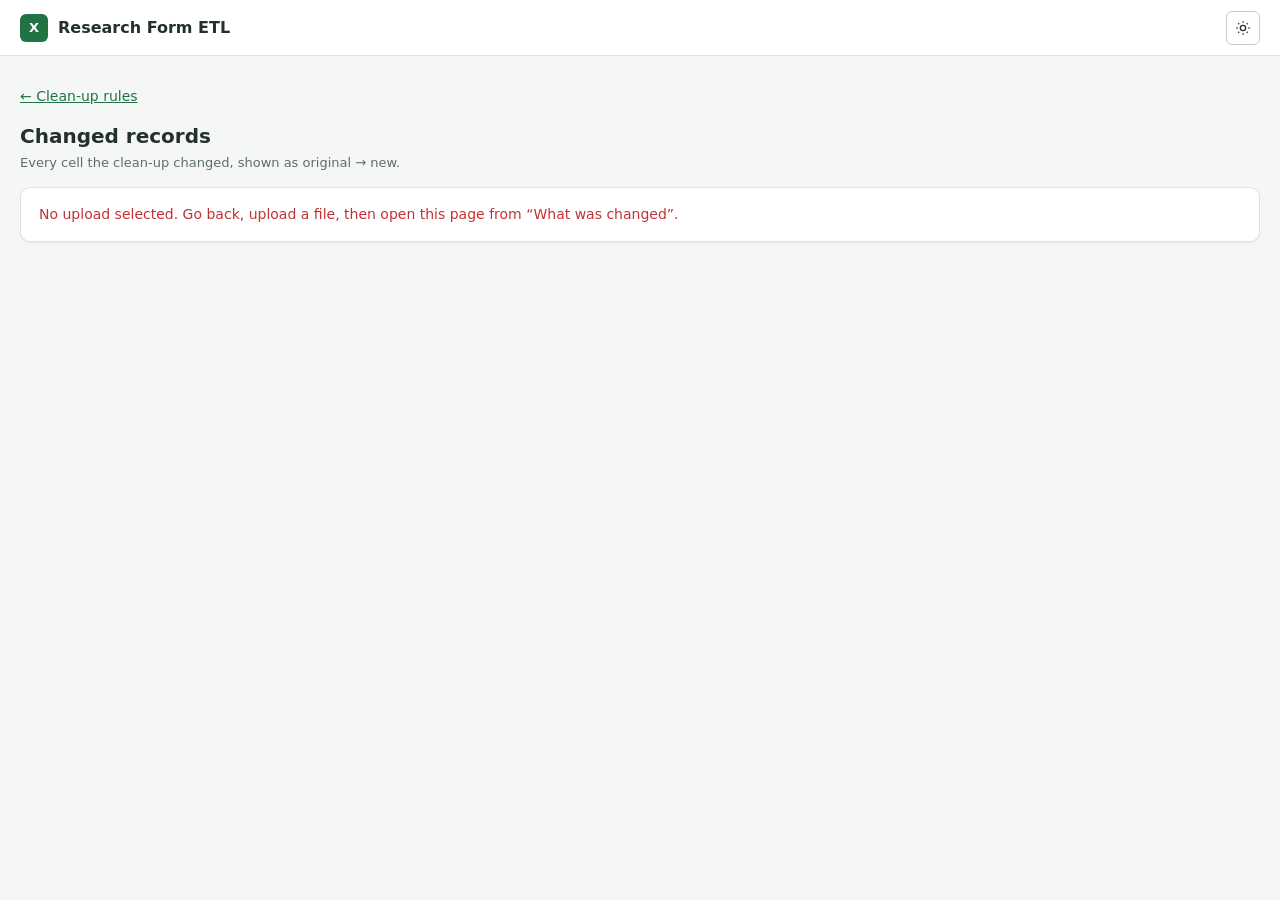
<file: wwwroot/changes.html>
<!doctype html>
<html lang="en" data-theme="light">
<head>
<meta charset="utf-8">
<meta name="viewport" content="width=device-width, initial-scale=1">
<title>Changed records – Research Form ETL</title>
<script>
  (function () { var t = null; try { t = localStorage.getItem("etl-theme"); } catch (e) { }
    if (t !== "light" && t !== "dark") t = window.matchMedia && matchMedia("(prefers-color-scheme: dark)").matches ? "dark" : "light";
    document.documentElement.setAttribute("data-theme", t); })();
</script>
<style>
  :root, [data-theme="light"] { color-scheme:light;
    --color-accent:#217346; --color-accent-hover:#185c38; --color-accent-soft:#e8f3ec; --color-on-accent:#ffffff;
    --color-page:#f4f7f5; --color-surface:#ffffff; --color-surface-muted:#f7f9f8;
    --color-text:#24312a; --color-text-muted:#5f6e65; --color-border:#dce4de; --color-border-strong:#c5d1c8;
    --color-success:#107c41; --color-success-soft:#e7f4eb; --color-warning:#a96808; --color-warning-soft:#fff4df;
    --color-danger:#c43132; --color-danger-soft:#fceaea; --color-grid-line:#e5ebe7; --color-grid-header:#f1f5f2; --color-row-hover:#f3f8f5;
    --shadow-panel:0 1px 2px rgb(20 40 28 / 6%); --focus-ring:0 0 0 3px rgb(33 115 70 / 22%); }
  [data-theme="dark"] { color-scheme:dark;
    --color-accent:#55a875; --color-accent-hover:#70bd8e; --color-accent-soft:#20392b; --color-on-accent:#0f1712;
    --color-page:#151a17; --color-surface:#1d2420; --color-surface-muted:#202822;
    --color-text:#e8eee9; --color-text-muted:#a3b0a7; --color-border:#354239; --color-border-strong:#46564b;
    --color-success:#65c18a; --color-success-soft:#20392b; --color-warning:#e6b65c; --color-warning-soft:#40331d;
    --color-danger:#ef7777; --color-danger-soft:#432526; --color-grid-line:#354239; --color-grid-header:#28332c; --color-row-hover:#26302a;
    --shadow-panel:0 1px 2px rgb(0 0 0 / 22%); --focus-ring:0 0 0 3px rgb(85 168 117 / 28%); }
  * { box-sizing:border-box; }
  body { margin:0; background:var(--color-page); color:var(--color-text);
         font:14px/1.5 Inter,"Segoe UI",system-ui,-apple-system,BlinkMacSystemFont,sans-serif; }
  :focus-visible { outline:none; box-shadow:var(--focus-ring); border-color:var(--color-accent) !important; }
  @media (prefers-reduced-motion: reduce) { * { transition:none !important; } }
  .appbar { height:56px; display:flex; align-items:center; gap:14px; padding:0 20px; background:var(--color-surface); border-bottom:1px solid var(--color-border); }
  .brand { display:flex; align-items:center; gap:10px; font-weight:600; font-size:16px; }
  .logo { width:28px; height:28px; border-radius:6px; background:var(--color-accent); color:var(--color-on-accent); display:grid; place-items:center; font-weight:700; font-size:13px; }
  .spacer { flex:1; }
  .themebtn { width:34px; height:34px; padding:0; display:grid; place-items:center; }
  .themebtn svg { width:16px; height:16px; } .themebtn .moon { display:none; }
  [data-theme="dark"] .themebtn .sun { display:none; } [data-theme="dark"] .themebtn .moon { display:block; }
  main { max-width:1680px; margin:0 auto; padding:16px 20px 64px; }
  h1 { font-size:20px; margin:0 0 2px; }
  .sub { color:var(--color-text-muted); margin:0 0 14px; font-size:13px; }
  a { color:var(--color-accent); }
  .card { background:var(--color-surface); border:1px solid var(--color-border); border-radius:10px; padding:16px 18px; margin-bottom:12px; box-shadow:var(--shadow-panel); }
  .summary { display:flex; flex-wrap:wrap; gap:8px; margin-bottom:12px; }
  .chip { height:30px; border:1px solid var(--color-border-strong); border-radius:999px; padding:0 12px; cursor:pointer; background:var(--color-surface); font:inherit; font-size:13px; color:var(--color-text); }
  .chip:hover { border-color:var(--color-accent); }
  .chip.on { border-color:var(--color-accent); background:var(--color-accent); color:var(--color-on-accent); }
  .chip b { margin-left:6px; }
  .tools { display:flex; flex-wrap:wrap; gap:10px; align-items:center; margin-bottom:12px; }
  input[type=search] { height:36px; padding:0 10px; border:1px solid var(--color-border-strong); border-radius:6px; background:var(--color-surface); color:var(--color-text); font:inherit; min-width:280px; }
  .muted { color:var(--color-text-muted); font-size:13px; }
  .grid { overflow:auto; max-height:70vh; border:1px solid var(--color-border); border-radius:8px; }
  table { width:100%; border-collapse:separate; border-spacing:0; font-size:13px; }
  th, td { text-align:left; padding:7px 10px; border-bottom:1px solid var(--color-grid-line); border-right:1px solid var(--color-grid-line); vertical-align:top; }
  th:last-child, td:last-child { border-right:0; }
  th { font-size:12px; font-weight:600; color:var(--color-text-muted); position:sticky; top:0; z-index:1; background:var(--color-grid-header); border-bottom-color:var(--color-border-strong); }
  tbody tr:hover td { background:var(--color-row-hover); }
  tr.first td { border-top:2px solid var(--color-border-strong); }
  td.val { max-width:420px; overflow-wrap:anywhere; }
  .old { background:var(--color-danger-soft); color:var(--color-danger); text-decoration:line-through; border-radius:4px; padding:1px 6px; }
  .new { background:var(--color-success-soft); color:var(--color-success); border-radius:4px; padding:1px 6px; font-weight:600; }
  .lbl { display:inline-block; font-size:11px; font-weight:600; color:var(--color-warning); background:var(--color-warning-soft); border-radius:4px; padding:0 6px; margin-left:6px; vertical-align:1px; }
  .empty { color:var(--color-text-muted); font-style:italic; }
  .arrow { color:var(--color-text-muted); padding:0 4px; }
  .err { color:var(--color-danger); }
  ul { margin:6px 0 0; padding-left:18px; color:var(--color-text-muted); font-size:13px; }
  .pager { display:flex; gap:8px; align-items:center; justify-content:flex-end; margin-top:12px; }
  button { height:34px; padding:0 14px; border-radius:6px; border:1px solid var(--color-border-strong); background:var(--color-surface); color:var(--color-text); cursor:pointer; font:inherit; }
  button:hover:not(:disabled) { border-color:var(--color-accent); }
  button:disabled { opacity:.5; cursor:not-allowed; }
  .sr-only { position:absolute; width:1px; height:1px; overflow:hidden; clip:rect(0 0 0 0); white-space:nowrap; }
</style>
<script src="auth.js?v=1"></script>
</head>
<body>
<header class="appbar">
  <div class="brand"><span class="logo" aria-hidden="true">X</span><span>Research Form ETL</span></div>
  <div class="spacer"></div>
  <button id="themeBtn" class="themebtn" type="button" aria-label="Switch to dark theme" title="Switch to dark theme">
    <svg class="sun" viewBox="0 0 24 24" fill="none" stroke="currentColor" stroke-width="2" aria-hidden="true"><circle cx="12" cy="12" r="4"/><path d="M12 2v2M12 20v2M4.9 4.9l1.4 1.4M17.7 17.7l1.4 1.4M2 12h2M20 12h2M4.9 19.1l1.4-1.4M17.7 6.3l1.4-1.4"/></svg>
    <svg class="moon" viewBox="0 0 24 24" fill="none" stroke="currentColor" stroke-width="2" aria-hidden="true"><path d="M21 12.8A9 9 0 1 1 11.2 3a7 7 0 0 0 9.8 9.8z"/></svg>
  </button>
</header>
<main>
  <p><a id="cleanupBack" href="cleanup.html">← Clean-up rules</a></p>
  <h1>Changed records</h1>
  <p class="sub" id="sub">Every cell the clean-up changed, shown as original → new.</p>

  <div id="msg" class="card" hidden role="status" aria-live="polite"></div>

  <section class="card" id="notesCard" hidden>
    <strong>What was changed</strong>
    <ul id="notes"></ul>
  </section>

  <section class="card" id="tableCard" hidden>
    <div class="summary" id="rules"></div>
    <div class="tools">
      <input id="q" type="search" aria-label="Search changes" placeholder="Search row, Id, column or value…">
      <span class="muted" id="count"></span>
    </div>
    <div class="grid">
      <table>
        <thead><tr><th scope="col">Excel row</th><th scope="col">Id</th><th scope="col">Rule</th><th scope="col">Field</th><th scope="col">Original value</th><th scope="col"><span class="sr-only">changed to</span></th><th scope="col">New value</th></tr></thead>
        <tbody id="body"></tbody>
      </table>
    </div>
    <div class="pager">
      <button id="prev">Previous</button>
      <span class="muted" id="page"></span>
      <button id="next">Next</button>
    </div>
  </section>
</main>
<script>
  const $ = id => document.getElementById(id);
  const params = new URLSearchParams(location.search);
  const id = params.get("id"), file = params.get("file");
  const PAGE = 200;
  let all = [], rule = null, page = 0;

  function el(tag, cls, text) { const e = document.createElement(tag); if (cls) e.className = cls; if (text != null) e.textContent = text; return e; }
  function val(v, cls) { return v == null || v === "" ? el("span", "empty", "(empty)") : el("span", cls, v); }
  function show(text, isErr) { const m = $("msg"); m.hidden = false; m.textContent = text; m.classList.toggle("err", !!isErr); }

  function filtered() {
    const q = $("q").value.trim().toLowerCase();
    return all.filter(c => (!rule || c.rule === rule) &&
      (!q || [c.rowNumber, c.recordId, c.column, c.original, c.updated, c.rule].some(x => x != null && String(x).toLowerCase().includes(q))));
  }

  function renderRules() {
    const counts = {};
    // count records (rows), not cells, per rule
    const seen = new Set();
    all.forEach(c => { const k = c.rule + "|" + c.rowNumber; if (!seen.has(k)) { seen.add(k); counts[c.rule] = (counts[c.rule] || 0) + 1; } });
    const total = new Set(all.map(c => c.rowNumber)).size;
    const mk = (label, n, r) => {
      const b = el("button", "chip" + (rule === r ? " on" : ""), label);
      b.append(el("b", null, n.toLocaleString()));
      b.onclick = () => { rule = r; page = 0; renderRules(); render(); };
      return b;
    };
    $("rules").replaceChildren(mk("All records", total, null), ...Object.keys(counts).map(r => mk(r, counts[r], r)));
  }

  function render() {
    const list = filtered();
    const pages = Math.max(1, Math.ceil(list.length / PAGE));
    page = Math.min(page, pages - 1);
    const slice = list.slice(page * PAGE, page * PAGE + PAGE);
    const rows = [];
    let prev = null;
    for (const c of slice) {
      const tr = el("tr", c.rowNumber !== prev ? "first" : null);
      const same = c.rowNumber === prev;
      tr.append(el("td", null, same ? "" : c.rowNumber), el("td", null, same ? "" : (c.recordId ?? "–")),
        el("td", "muted", c.rule), el("td", null, c.column));
      const o = el("td", "val"); o.append(val(c.original, "old"));
      const n = el("td", "val"); n.append(val(c.updated, "new"), el("span", "lbl", "Changed"));
      tr.append(o, el("td", "arrow", "→"), n);
      rows.push(tr);
      prev = c.rowNumber;
    }
    if (!rows.length) { const tr = el("tr"); const td = el("td", "empty", "No changes match."); td.colSpan = 7; tr.append(td); rows.push(tr); }
    $("body").replaceChildren(...rows);
    const recs = new Set(list.map(c => c.rowNumber)).size;
    $("count").textContent = `${recs.toLocaleString()} record(s), ${list.length.toLocaleString()} changed cell(s)`;
    $("page").textContent = `Page ${page + 1} of ${pages}`;
    $("prev").disabled = page === 0; $("next").disabled = page >= pages - 1;
  }

  function applyTheme(t) {
    document.documentElement.setAttribute("data-theme", t);
    const next = t === "dark" ? "light" : "dark";
    $("themeBtn").setAttribute("aria-label", `Switch to ${next} theme`); $("themeBtn").title = `Switch to ${next} theme`;
  }
  applyTheme(document.documentElement.getAttribute("data-theme") === "dark" ? "dark" : "light");
  $("themeBtn").onclick = () => {
    const t = document.documentElement.getAttribute("data-theme") === "dark" ? "light" : "dark";
    try { localStorage.setItem("etl-theme", t); } catch { }
    applyTheme(t);
  };

  $("q").oninput = () => { page = 0; render(); };
  $("prev").onclick = () => { page--; render(); scrollTo(0, 0); };
  $("next").onclick = () => { page++; render(); scrollTo(0, 0); };

  (async () => {
    if (file) $("sub").textContent = `Every cell the clean-up changed in “${file}”, shown as original → new.`;
    if (id) $("cleanupBack").href = "cleanup.html" + location.search;
    if (!id) return show("No upload selected. Go back, upload a file, then open this page from “What was changed”.", true);
    try {
      const res = await fetch("/api/changes/" + encodeURIComponent(id));
      const data = await res.json().catch(() => ({}));
      if (!res.ok) return show(data.error || "Could not load the changes.", true);
      if (data.notes?.length) { $("notes").replaceChildren(...data.notes.map(n => el("li", null, n))); $("notesCard").hidden = false; }
      all = (data.changes || []).sort((a, b) => a.rowNumber - b.rowNumber);
      if (!all.length) return show((data.cleanup?.length ? "The applied clean-up rules did not change any value in this file." : "No clean-up rules are applied, so every value is as uploaded. Switch rules on from “Clean-up rules” in the ETL tab.")
        + " Calculated columns (Age, Is Sample Twin, hand ratios) are added to every row and are not listed here.");
      $("tableCard").hidden = false;
      renderRules(); render();
    } catch { show("Could not reach the server.", true); }
  })();
</script>
</body>
</html>
</file>
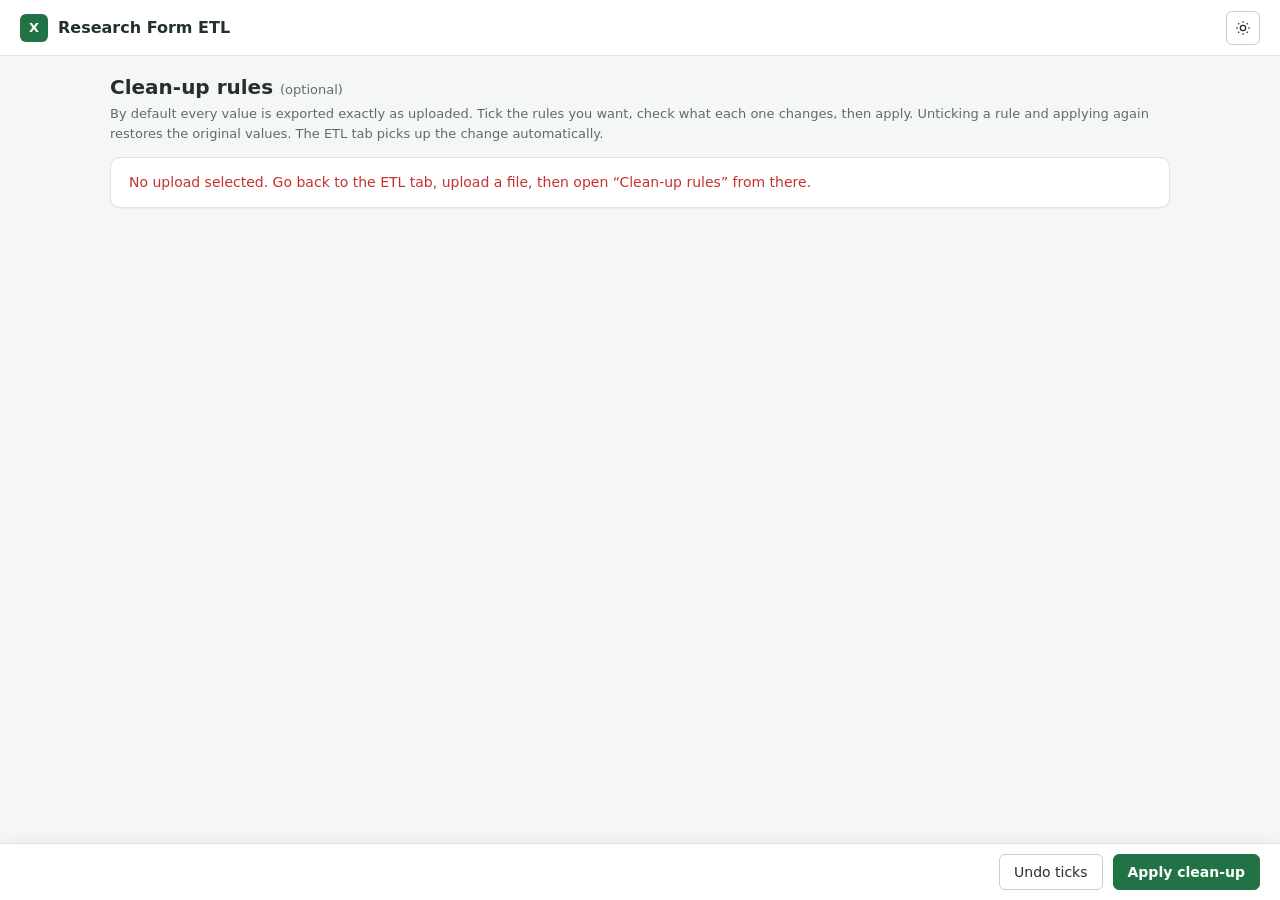
<file: wwwroot/cleanup.html>
<!doctype html>
<html lang="en" data-theme="light">
<head>
<meta charset="utf-8">
<meta name="viewport" content="width=device-width, initial-scale=1">
<title>Clean-up rules – Research Form ETL</title>
<script>
  (function () { var t = null; try { t = localStorage.getItem("etl-theme"); } catch (e) { }
    if (t !== "light" && t !== "dark") t = window.matchMedia && matchMedia("(prefers-color-scheme: dark)").matches ? "dark" : "light";
    document.documentElement.setAttribute("data-theme", t); })();
</script>
<style>
  :root, [data-theme="light"] { color-scheme:light;
    --color-accent:#217346; --color-accent-hover:#185c38; --color-accent-soft:#e8f3ec; --color-on-accent:#ffffff;
    --color-page:#f4f7f5; --color-surface:#ffffff; --color-surface-muted:#f7f9f8;
    --color-text:#24312a; --color-text-muted:#5f6e65; --color-border:#dce4de; --color-border-strong:#c5d1c8;
    --color-success:#107c41; --color-success-soft:#e7f4eb; --color-warning:#a96808; --color-warning-soft:#fff4df;
    --color-danger:#c43132; --color-danger-soft:#fceaea; --color-grid-line:#e5ebe7; --color-grid-header:#f1f5f2; --color-row-hover:#f3f8f5;
    --shadow-panel:0 1px 2px rgb(20 40 28 / 6%); --shadow-float:0 8px 24px rgb(20 40 28 / 14%); --focus-ring:0 0 0 3px rgb(33 115 70 / 22%); }
  [data-theme="dark"] { color-scheme:dark;
    --color-accent:#55a875; --color-accent-hover:#70bd8e; --color-accent-soft:#20392b; --color-on-accent:#0f1712;
    --color-page:#151a17; --color-surface:#1d2420; --color-surface-muted:#202822;
    --color-text:#e8eee9; --color-text-muted:#a3b0a7; --color-border:#354239; --color-border-strong:#46564b;
    --color-success:#65c18a; --color-success-soft:#20392b; --color-warning:#e6b65c; --color-warning-soft:#40331d;
    --color-danger:#ef7777; --color-danger-soft:#432526; --color-grid-line:#354239; --color-grid-header:#28332c; --color-row-hover:#26302a;
    --shadow-panel:0 1px 2px rgb(0 0 0 / 22%); --shadow-float:0 8px 24px rgb(0 0 0 / 40%); --focus-ring:0 0 0 3px rgb(85 168 117 / 28%); }
  * { box-sizing:border-box; }
  body { margin:0; background:var(--color-page); color:var(--color-text);
         font:14px/1.5 Inter,"Segoe UI",system-ui,-apple-system,BlinkMacSystemFont,sans-serif; }
  :focus-visible { outline:none; box-shadow:var(--focus-ring); border-color:var(--color-accent) !important; }
  @media (prefers-reduced-motion: reduce) { * { transition:none !important; } }
  .hidden { display:none !important; }
  .appbar { height:56px; display:flex; align-items:center; gap:14px; padding:0 20px; background:var(--color-surface); border-bottom:1px solid var(--color-border); }
  .brand { display:flex; align-items:center; gap:10px; font-weight:600; font-size:16px; }
  .logo { width:28px; height:28px; border-radius:6px; background:var(--color-accent); color:var(--color-on-accent); display:grid; place-items:center; font-weight:700; font-size:13px; }
  .spacer { flex:1; }
  .themebtn { width:34px; height:34px; padding:0; display:grid; place-items:center; }
  .themebtn svg { width:16px; height:16px; } .themebtn .moon { display:none; }
  [data-theme="dark"] .themebtn .sun { display:none; } [data-theme="dark"] .themebtn .moon { display:block; }
  main { max-width:1100px; margin:0 auto; padding:16px 20px 110px; }
  h1 { font-size:20px; margin:0 0 2px; }
  .sub { color:var(--color-text-muted); margin:0 0 14px; font-size:13px; }
  a { color:var(--color-accent); }
  .card { background:var(--color-surface); border:1px solid var(--color-border); border-radius:10px; padding:14px 18px; margin-bottom:12px; box-shadow:var(--shadow-panel); }
  .msg.err { color:var(--color-danger); }
  .rule { display:grid; grid-template-columns:22px 1fr; gap:4px 12px; align-items:start; }
  .rule input[type=checkbox] { width:18px; height:18px; margin:2px 0 0; accent-color:var(--color-accent); cursor:pointer; }
  .rule label { font-weight:600; font-size:15px; cursor:pointer; }
  .rule .desc { grid-column:2; color:var(--color-text-muted); font-size:13px; margin:0; }
  .rule .impact { grid-column:2; display:flex; flex-wrap:wrap; gap:8px; align-items:center; margin-top:6px; font-size:13px; }
  .tag { font-size:12px; font-weight:600; border-radius:99px; padding:1px 10px; white-space:nowrap; }
  .tag.on { color:var(--color-success); background:var(--color-success-soft); }
  .tag.off { color:var(--color-text-muted); background:var(--color-surface-muted); border:1px solid var(--color-border); }
  .tag.pending { color:var(--color-warning); background:var(--color-warning-soft); }
  details { grid-column:2; margin-top:8px; }
  summary { cursor:pointer; font-size:13px; font-weight:500; }
  .tools { display:flex; gap:10px; align-items:center; flex-wrap:wrap; margin:8px 0; }
  input[type=search] { height:32px; padding:0 10px; border:1px solid var(--color-border-strong); border-radius:6px; background:var(--color-surface); color:var(--color-text); font:inherit; min-width:240px; }
  .muted { color:var(--color-text-muted); font-size:13px; }
  .grid { overflow:auto; max-height:420px; border:1px solid var(--color-border); border-radius:8px; }
  table { width:100%; border-collapse:separate; border-spacing:0; font-size:13px; }
  th, td { text-align:left; padding:6px 10px; border-bottom:1px solid var(--color-grid-line); vertical-align:top; }
  th { font-size:12px; font-weight:600; color:var(--color-text-muted); position:sticky; top:0; background:var(--color-grid-header); border-bottom-color:var(--color-border-strong); }
  tbody tr:hover td { background:var(--color-row-hover); }
  td.num { text-align:right; font-variant-numeric:tabular-nums; }
  td.val { overflow-wrap:anywhere; max-width:380px; }
  .old { background:var(--color-danger-soft); color:var(--color-danger); border-radius:4px; padding:1px 6px; }
  .new { background:var(--color-success-soft); color:var(--color-success); border-radius:4px; padding:1px 6px; font-weight:600; }
  .empty { color:var(--color-text-muted); font-style:italic; }
  .bar { position:fixed; left:0; right:0; bottom:0; display:flex; gap:10px; align-items:center; flex-wrap:wrap; padding:10px 20px;
         background:var(--color-surface); border-top:1px solid var(--color-border); box-shadow:var(--shadow-float); }
  .bar .status { flex:1; min-width:200px; font-size:13px; color:var(--color-text-muted); }
  .bar .status.ok { color:var(--color-success); } .bar .status.err { color:var(--color-danger); }
  button { height:36px; padding:0 14px; border-radius:6px; border:1px solid var(--color-border-strong); background:var(--color-surface); color:var(--color-text); cursor:pointer; font:inherit; white-space:nowrap; }
  button:hover:not(:disabled) { border-color:var(--color-accent); }
  button:disabled { opacity:.5; cursor:not-allowed; }
  button.primary { background:var(--color-accent); border-color:var(--color-accent); color:var(--color-on-accent); font-weight:600; }
  button.primary:hover:not(:disabled) { background:var(--color-accent-hover); }
  @media (max-width:640px) { input[type=search] { min-width:0; width:100%; } }
</style>
<script src="auth.js?v=1"></script>
</head>
<body>
<header class="appbar">
  <div class="brand"><span class="logo" aria-hidden="true">X</span><span>Research Form ETL</span></div>
  <div class="spacer"></div>
  <button id="themeBtn" class="themebtn" type="button" aria-label="Switch to dark theme" title="Switch to dark theme">
    <svg class="sun" viewBox="0 0 24 24" fill="none" stroke="currentColor" stroke-width="2" aria-hidden="true"><circle cx="12" cy="12" r="4"/><path d="M12 2v2M12 20v2M4.9 4.9l1.4 1.4M17.7 17.7l1.4 1.4M2 12h2M20 12h2M4.9 19.1l1.4-1.4M17.7 6.3l1.4-1.4"/></svg>
    <svg class="moon" viewBox="0 0 24 24" fill="none" stroke="currentColor" stroke-width="2" aria-hidden="true"><path d="M21 12.8A9 9 0 1 1 11.2 3a7 7 0 0 0 9.8 9.8z"/></svg>
  </button>
</header>
<main>
  <h1>Clean-up rules <span class="muted" style="font-weight:400">(optional)</span></h1>
  <p class="sub" id="sub">By default every value is exported exactly as uploaded. Tick the rules you want, check what each one changes, then apply.
    Unticking a rule and applying again restores the original values. The ETL tab picks up the change automatically.</p>

  <div id="msg" class="card msg" hidden role="status" aria-live="polite"></div>
  <div id="rules"></div>
</main>

<div class="bar" id="bar" hidden>
  <span id="status" class="status" role="status" aria-live="polite"></span>
  <a id="changesLink" href="#" class="hidden">Every changed record →</a>
  <button id="resetBtn" type="button">Undo ticks</button>
  <button id="applyBtn" class="primary" type="button">Apply clean-up</button>
</div>

<script>
(() => {
  const $ = id => document.getElementById(id);
  const params = new URLSearchParams(location.search);
  const id = params.get("id"), file = params.get("file");
  let rules = [];            // from the server: {key, title, description, applied, changedRows, changedCells, mappings, mappingCount, removedColumns}
  const ticked = new Set();
  let applied = new Set();
  let previewNo = 0;

  const el = (tag, cls, text) => { const e = document.createElement(tag); if (cls) e.className = cls; if (text != null) e.textContent = text; return e; };
  const fmt = n => Number(n).toLocaleString();
  const readJson = async res => { try { return await res.json(); } catch { return {}; } };
  function show(text, isErr) { const m = $("msg"); m.hidden = false; m.textContent = text; m.classList.toggle("err", !!isErr); }
  function setStatus(text, cls) { $("status").textContent = text; $("status").className = "status" + (cls ? " " + cls : ""); }
  const same = (a, b) => a.size === b.size && [...a].every(x => b.has(x));

  async function preview() {
    const mine = ++previewNo;
    const res = await fetch(`/api/cleanup/${encodeURIComponent(id)}/preview`, {
      method: "POST", headers: { "Content-Type": "application/json" }, body: JSON.stringify({ rules: [...ticked] })
    });
    const data = await readJson(res);
    if (!res.ok) throw new Error(data.error || `Could not load the clean-up rules (HTTP ${res.status}).`);
    if (mine !== previewNo) return null;
    return data;
  }

  function mappingTable(rule) {
    const wrap = el("div");
    const tools = el("div", "tools");
    const q = document.createElement("input"); q.type = "search"; q.placeholder = "Search values…"; q.setAttribute("aria-label", "Search changes of " + rule.title);
    const count = el("span", "muted");
    tools.append(q, count);
    const grid = el("div", "grid"), table = el("table"), tbody = el("tbody");
    const head = el("thead"), hr = el("tr");
    ["Field", "Original value", "New value", "Rows"].forEach(t => { const th = el("th", null, t); th.scope = "col"; hr.append(th); });
    head.append(hr); table.append(head, tbody); grid.append(table);
    const val = (v, cls) => v == null || v === "" ? el("span", "empty", "(empty)") : el("span", cls, v);
    const render = () => {
      const s = q.value.trim().toLowerCase();
      const list = rule.mappings.filter(m => !s || [m.column, m.original, m.updated].some(x => x != null && String(x).toLowerCase().includes(s)));
      tbody.replaceChildren(...list.map(m => {
        const tr = el("tr");
        const o = el("td", "val"); o.append(val(m.original, "old"));
        const n = el("td", "val"); n.append(val(m.updated, "new"));
        tr.append(el("td", null, m.column), o, n, el("td", "num", fmt(m.count)));
        return tr;
      }));
      if (!list.length) { const tr = el("tr"); const td = el("td", "empty", "No changes match."); td.colSpan = 4; tr.append(td); tbody.append(tr); }
      count.textContent = `${fmt(list.length)} distinct change(s)` + (rule.mappingCount > rule.mappings.length ? ` (showing the ${fmt(rule.mappings.length)} most common of ${fmt(rule.mappingCount)})` : "");
    };
    q.oninput = render; render();
    wrap.append(tools, grid);
    return wrap;
  }

  function render() {
    const box = $("rules");
    box.replaceChildren(...rules.map(r => {
      const card = el("section", "card"), row = el("div", "rule");
      const cb = document.createElement("input"); cb.type = "checkbox"; cb.id = "r-" + r.key; cb.checked = ticked.has(r.key);
      cb.onchange = () => { cb.checked ? ticked.add(r.key) : ticked.delete(r.key); refresh(); };
      const label = el("label", null, r.title); label.htmlFor = cb.id;
      row.append(cb, label, el("p", "desc", r.description));
      const impact = el("div", "impact");
      const isOn = applied.has(r.key), willBeOn = ticked.has(r.key);
      impact.append(el("span", "tag " + (isOn !== willBeOn ? "pending" : isOn ? "on" : "off"),
        isOn !== willBeOn ? (willBeOn ? "Will be applied" : "Will be removed") : isOn ? "Applied" : "Not applied"));
      if (r.removedColumns) {
        impact.append(el("span", "muted", r.removedColumns.length
          ? `With the ticked rules this removes: ${r.removedColumns.join(", ")}.`
          : "With the ticked rules no 'Other' column ends up empty, so nothing would be removed."));
      } else {
        impact.append(el("span", "muted", r.changedCells
          ? `Changes ${fmt(r.changedCells)} cell(s) in ${fmt(r.changedRows)} row(s).`
          : "Nothing to change in this file."));
      }
      row.append(impact);
      if (r.mappings && r.mappings.length) {
        const d = el("details"); d.append(el("summary", null, "Show what changes, original → new"));
        d.ontoggle = () => { if (d.open && d.children.length === 1) d.append(mappingTable(r)); };
        row.append(d);
      }
      card.append(row);
      return card;
    }));
  }

  let previewTimer = null;
  function refresh() {
    render();
    const dirty = !same(ticked, applied);
    $("applyBtn").disabled = !dirty;
    $("resetBtn").disabled = !dirty;
    if (dirty) setStatus("Not applied yet: press Apply clean-up to use these rules.");
    // the "remove empty columns" rule depends on the ticked rules: refresh its preview
    clearTimeout(previewTimer);
    previewTimer = setTimeout(async () => {
      try { const d = await preview(); if (d) { rules = d.rules; render(); } } catch { }
    }, 200);
  }

  $("resetBtn").onclick = () => { ticked.clear(); applied.forEach(k => ticked.add(k)); refresh(); setStatus(""); };
  $("applyBtn").onclick = async () => {
    $("applyBtn").disabled = true;
    setStatus("Applying…");
    try {
      let res;
      try {
        res = await fetch(`/api/cleanup/${encodeURIComponent(id)}`, {
          method: "POST", headers: { "Content-Type": "application/json" }, body: JSON.stringify({ rules: [...ticked] })
        });
      } catch { throw new Error("Could not reach the server."); }
      const data = await readJson(res);
      if (!res.ok) throw new Error(data.error || `Could not apply the rules (HTTP ${res.status}).`);
      applied = new Set(data.cleanup || []);
      try { const ch = new BroadcastChannel("etl-session"); ch.postMessage({ id, version: data.version }); ch.close(); } catch { }
      $("changesLink").classList.toggle("hidden", !data.changeCount);
      refresh();
      setStatus(applied.size
        ? `Applied ${applied.size} rule(s): ${fmt(data.changeCount)} cell(s) changed. The ETL tab has been updated; you can close this tab.`
        : "All clean-up removed: values are as uploaded. The ETL tab has been updated.", "ok");
    } catch (e) {
      setStatus(e.message, "err");
      $("applyBtn").disabled = false;
    }
  };

  function applyTheme(t) {
    document.documentElement.setAttribute("data-theme", t);
    const next = t === "dark" ? "light" : "dark";
    $("themeBtn").setAttribute("aria-label", `Switch to ${next} theme`); $("themeBtn").title = `Switch to ${next} theme`;
  }
  applyTheme(document.documentElement.getAttribute("data-theme") === "dark" ? "dark" : "light");
  $("themeBtn").onclick = () => {
    const t = document.documentElement.getAttribute("data-theme") === "dark" ? "light" : "dark";
    try { localStorage.setItem("etl-theme", t); } catch { }
    applyTheme(t);
  };

  (async () => {
    if (file) $("sub").prepend(document.createTextNode(`File “${file}”. `));
    if (!id) return show("No upload selected. Go back to the ETL tab, upload a file, then open “Clean-up rules” from there.", true);
    $("changesLink").href = "changes.html?id=" + encodeURIComponent(id) + (file ? "&file=" + encodeURIComponent(file) : "");
    try {
      // the rules already applied come from the first preview (ticked = applied)
      const first = await preview();
      applied = new Set(first.rules.filter(r => r.applied).map(r => r.key));
      applied.forEach(k => ticked.add(k));
      rules = first.rules;
      $("changesLink").classList.toggle("hidden", applied.size === 0);
      $("bar").hidden = false;
      refresh(); setStatus(applied.size ? `${applied.size} rule(s) currently applied.` : "No clean-up applied: values are as uploaded.");
    } catch (e) { show(e.message, true); }
  })();
})();
</script>
</body>
</html>
</file>
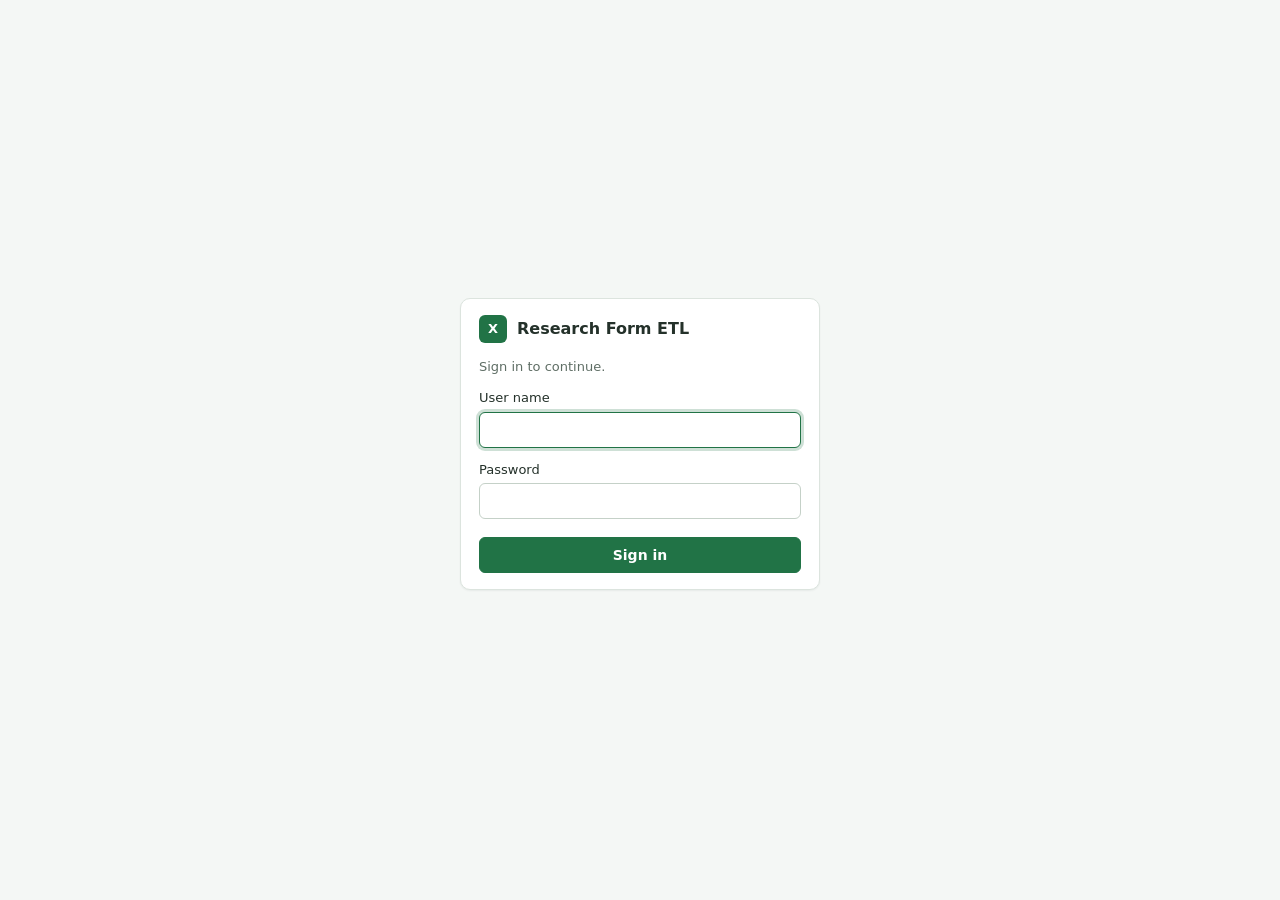
<file: wwwroot/login.html>
<!doctype html>
<html lang="en" data-theme="light">
<head>
<meta charset="utf-8">
<meta name="viewport" content="width=device-width, initial-scale=1">
<title>Sign in · Research Form ETL</title>
<script>
  (function () {
    var t = null;
    try { t = localStorage.getItem("etl-theme"); } catch (e) { }
    if (t !== "light" && t !== "dark") t = window.matchMedia && matchMedia("(prefers-color-scheme: dark)").matches ? "dark" : "light";
    document.documentElement.setAttribute("data-theme", t);
  })();
</script>
<link rel="stylesheet" href="app.css?v=3">
<style>
  .login-wrap { min-height:100vh; display:grid; place-items:center; padding:16px; }
  .login { width:100%; max-width:360px; }
  .login .brand { display:flex; align-items:center; gap:10px; font-weight:600; font-size:16px; margin-bottom:14px; }
  .login label { display:block; font-size:13px; font-weight:500; margin:12px 0 4px; }
  .login input[type=text], .login input[type=password] { width:100%; }
  .login input[type=password] { height:var(--h-ctl); padding:0 10px; border:1px solid var(--color-border-strong); border-radius:6px; background:var(--color-surface); }
  .login button.primary { width:100%; margin-top:18px; }
</style>
</head>
<body>
<div class="login-wrap">
  <form class="card login" method="post" action="/login">
    <div class="brand"><span class="logo" aria-hidden="true">X</span><h1 style="font-size:16px;margin:0">Research Form ETL</h1></div>
    <p class="help" style="margin:0">Sign in to continue.</p>
    <input type="hidden" name="returnUrl" id="returnUrl">
    <label for="username">User name</label>
    <input type="text" id="username" name="username" autocomplete="username" required autofocus>
    <label for="password">Password</label>
    <input type="password" id="password" name="password" autocomplete="current-password" required>
    <div id="err" class="status err" role="alert"></div>
    <button type="submit" class="primary">Sign in</button>
  </form>
</div>
<script>
  var q = new URLSearchParams(location.search);
  document.getElementById("returnUrl").value = q.get("returnUrl") || "/";
  if (q.get("error")) document.getElementById("err").textContent = "Incorrect user name or password.";
  document.querySelector("form").addEventListener("submit", function () { this.querySelector("button").disabled = true; });
</script>
</body>
</html>
</file>
<file: wwwroot/app.css>
/* ================================================================ design tokens */
:root, [data-theme="light"] {
  color-scheme: light;
  --color-accent:#217346; --color-accent-hover:#185c38; --color-accent-soft:#e8f3ec; --color-on-accent:#ffffff;
  --color-page:#f4f7f5; --color-surface:#ffffff; --color-surface-raised:#ffffff; --color-surface-muted:#f7f9f8;
  --color-text:#24312a; --color-text-muted:#5f6e65; --color-border:#dce4de; --color-border-strong:#c5d1c8;
  --color-success:#107c41; --color-success-soft:#e7f4eb; --color-warning:#a96808; --color-warning-soft:#fff4df;
  --color-danger:#c43132; --color-danger-soft:#fceaea; --color-info:#2563a6; --color-info-soft:#eaf2fb;
  --color-grid-line:#e5ebe7; --color-grid-header:#f1f5f2; --color-row-hover:#f3f8f5; --color-row-alt:#fbfcfb;
  --shadow-panel:0 1px 2px rgb(20 40 28 / 6%); --shadow-float:0 8px 24px rgb(20 40 28 / 14%);
  --focus-ring:0 0 0 3px rgb(33 115 70 / 22%);
}
[data-theme="dark"] {
  color-scheme: dark;
  --color-accent:#55a875; --color-accent-hover:#70bd8e; --color-accent-soft:#20392b; --color-on-accent:#0f1712;
  --color-page:#151a17; --color-surface:#1d2420; --color-surface-raised:#242d27; --color-surface-muted:#202822;
  --color-text:#e8eee9; --color-text-muted:#a3b0a7; --color-border:#354239; --color-border-strong:#46564b;
  --color-success:#65c18a; --color-success-soft:#20392b; --color-warning:#e6b65c; --color-warning-soft:#40331d;
  --color-danger:#ef7777; --color-danger-soft:#432526; --color-info:#80b7ed; --color-info-soft:#203448;
  --color-grid-line:#354239; --color-grid-header:#28332c; --color-row-hover:#26302a; --color-row-alt:#1a201c;
  --shadow-panel:0 1px 2px rgb(0 0 0 / 22%); --shadow-float:0 8px 24px rgb(0 0 0 / 40%);
  --focus-ring:0 0 0 3px rgb(85 168 117 / 28%);
}
/* legacy names still used by a few rules */
:root { --bg:var(--color-page); --card:var(--color-surface); --text:var(--color-text); --muted:var(--color-text-muted);
        --line:var(--color-border); --accent:var(--color-accent); --accent-d:var(--color-accent-hover);
        --ok:var(--color-success); --err:var(--color-danger);
        --radius:8px; --h-ctl:36px; --t:150ms; }

/* ================================================================ base */
* { box-sizing:border-box; }
html { scroll-padding-top:var(--sticky-h, 72px); }
body { margin:0; background:var(--color-page); color:var(--color-text);
       font:14px/1.5 Inter,"Segoe UI",system-ui,-apple-system,BlinkMacSystemFont,sans-serif; }
a { color:var(--color-accent); }
a:hover { color:var(--color-accent-hover); }
:focus-visible { outline:none; box-shadow:var(--focus-ring); border-color:var(--color-accent) !important; }
@media (prefers-reduced-motion: reduce) { *, *::before, *::after { transition:none !important; animation:none !important; scroll-behavior:auto !important; } }
.sr-only { position:absolute; width:1px; height:1px; padding:0; margin:-1px; overflow:hidden; clip:rect(0 0 0 0); white-space:nowrap; border:0; }
.hidden { display:none !important; }
.opt { color:var(--color-text-muted); font-weight:400; }
.help { color:var(--color-text-muted); font-size:13px; margin:0 0 12px; }
.row { display:flex; gap:8px; flex-wrap:wrap; align-items:center; }
.count { color:var(--color-text-muted); font-size:13px; margin-left:auto; }
.empty { color:var(--color-text-muted); font-size:13px; margin:0 0 8px; }

/* ================================================================ controls */
input, select, button, textarea { font:inherit; color:var(--color-text); }
input[type=text], input[type=number], input[type=search], select {
  height:var(--h-ctl); padding:0 10px; border:1px solid var(--color-border-strong); border-radius:6px;
  background:var(--color-surface); min-width:0; transition:border-color var(--t); }
input[type=text]:hover, input[type=number]:hover, input[type=search]:hover, select:hover { border-color:var(--color-text-muted); }
select option { background:var(--color-surface); color:var(--color-text); }
input[type=checkbox] { accent-color:var(--color-accent); width:16px; height:16px; margin:0; }
button { height:var(--h-ctl); padding:0 14px; border-radius:6px; border:1px solid var(--color-border-strong);
         background:var(--color-surface); cursor:pointer; white-space:nowrap; transition:background var(--t), border-color var(--t), color var(--t); }
button:hover:not(:disabled) { border-color:var(--color-accent); background:var(--color-surface-muted); }
button.primary { background:var(--color-accent); border-color:var(--color-accent); color:var(--color-on-accent); font-weight:600; }
button.primary:hover:not(:disabled) { background:var(--color-accent-hover); border-color:var(--color-accent-hover); }
button.soft { color:var(--color-accent); border-color:var(--color-accent); background:var(--color-accent-soft); font-weight:600; }
button.danger { color:var(--color-danger); }
button.danger:hover:not(:disabled) { border-color:var(--color-danger); background:var(--color-danger-soft); color:var(--color-danger); }
button.mini { height:28px; padding:0 10px; font-size:12px; }
button.x, button.icon { width:32px; padding:0; display:inline-grid; place-items:center; }
button:disabled { opacity:.5; cursor:not-allowed; }
.ico { width:16px; height:16px; flex:none; vertical-align:-3px; }
button .ico + span, button span + .ico { margin-left:6px; }

.status { margin-top:10px; color:var(--color-text-muted); font-size:13px; }
.status:empty { display:none; }
.status.ok { color:var(--color-success); }
.status.err { color:var(--color-danger); }
.status.ok::before { content:"✓ "; }
.status.err::before { content:"⚠ "; }

/* ================================================================ app shell */
.appbar { height:56px; display:flex; align-items:center; gap:14px; padding:0 20px; background:var(--color-surface);
          border-bottom:1px solid var(--color-border); }
.brand { display:flex; align-items:center; gap:10px; font-weight:600; font-size:16px; white-space:nowrap; }
.logo { width:28px; height:28px; border-radius:6px; background:var(--color-accent); color:var(--color-on-accent);
        display:grid; place-items:center; font-weight:700; font-size:13px; }
.appbar .ctx { display:flex; align-items:center; gap:8px; min-width:0; color:var(--color-text-muted); font-size:13px; }
.appbar .ctx b { color:var(--color-text); font-weight:500; overflow:hidden; text-overflow:ellipsis; white-space:nowrap; max-width:40vw; }
.appbar .spacer { flex:1; }
.pill { display:inline-flex; align-items:center; gap:6px; font-size:12px; font-weight:500; padding:2px 10px; border-radius:99px;
        border:1px solid var(--color-border); color:var(--color-text-muted); background:var(--color-surface-muted); white-space:nowrap; }
.pill::before { content:""; width:7px; height:7px; border-radius:50%; background:currentColor; }
.pill.processing { color:var(--color-info); background:var(--color-info-soft); border-color:transparent; }
.pill.done { color:var(--color-success); background:var(--color-success-soft); border-color:transparent; }
.pill.warn { color:var(--color-warning); background:var(--color-warning-soft); border-color:transparent; }
.pill.failed { color:var(--color-danger); background:var(--color-danger-soft); border-color:transparent; }

main { padding:16px 20px 120px; max-width:1680px; margin:0 auto; }
h1 { font-size:20px; margin:0 0 2px; }
.sub { color:var(--color-text-muted); margin:0 0 14px; font-size:13px; }

.card { background:var(--color-surface); border:1px solid var(--color-border); border-radius:10px; padding:16px 18px; margin-bottom:12px; box-shadow:var(--shadow-panel); }
.card h2 { font-size:15px; font-weight:600; margin:0 0 10px; display:flex; align-items:center; flex-wrap:wrap; gap:4px; }
.step { display:inline-grid; place-items:center; width:22px; height:22px; border-radius:50%; background:var(--color-accent-soft);
        color:var(--color-accent); font-size:12px; font-weight:700; margin-right:6px; }
.badge { font-size:12px; font-weight:500; color:var(--color-accent); background:var(--color-accent-soft); border-radius:99px; padding:1px 10px; margin-left:8px; white-space:nowrap; }
.badge:empty { display:none; }
details { margin-top:10px; color:var(--color-text-muted); font-size:13px; }
details summary { cursor:pointer; color:var(--color-text); font-weight:500; }
details ul { margin:6px 0 0; padding-left:18px; }
main > section { scroll-margin-top:var(--sticky-h, 72px); }

/* ================================================================ left navigation */
.layout { display:grid; grid-template-columns:232px minmax(0,1fr); max-width:1920px; margin:0 auto; }
.layout > main { max-width:none; margin:0; min-width:0; }
.sidenav { position:sticky; top:0; align-self:start; height:100vh; overflow-y:auto; padding:16px 10px 96px 16px;
           border-right:1px solid var(--color-border); background:var(--color-page); }
.navsteps { list-style:none; margin:0; padding:0; counter-reset:st; display:grid; gap:2px; }
.navsteps li { display:flex; align-items:center; gap:10px; padding:8px 10px; border-radius:6px; cursor:pointer;
               color:var(--color-text-muted); font-size:13px; font-weight:500; transition:background var(--t); }
.navsteps li:hover:not(.locked) { background:var(--color-surface); color:var(--color-text); }
.navsteps li::before { counter-increment:st; content:counter(st); flex:none; width:22px; height:22px; border-radius:50%; display:grid; place-items:center;
                       border:1.5px solid var(--color-border-strong); font-weight:600; font-size:12px; background:var(--color-surface); }
.navsteps li.done::before { content:"✓"; border-color:var(--color-success); background:var(--color-success-soft); color:var(--color-success); }
.navsteps li.current { color:var(--color-text); font-weight:600; background:var(--color-surface); box-shadow:inset 3px 0 0 var(--color-accent); }
.navsteps li.current::before { background:var(--color-accent); border-color:var(--color-accent); color:var(--color-on-accent); content:counter(st); }
.navsteps li.locked { opacity:.45; cursor:not-allowed; }
.navsub { display:grid; gap:1px; margin:2px 0 0 21px; padding-left:12px; border-left:1px solid var(--color-border); }
.navsub button { height:32px; border:0; background:none; display:flex; align-items:center; justify-content:flex-start; gap:8px;
                 padding:0 10px; font-size:13px; color:var(--color-text-muted); text-align:left; width:100%; }
.navsub button:hover:not(:disabled) { background:var(--color-surface); color:var(--color-text); border-color:transparent; }
.navsub button[aria-expanded="true"], .navsub button.active { background:var(--color-accent-soft); color:var(--color-accent); font-weight:600; box-shadow:inset 3px 0 0 var(--color-accent); }
.navsub .ni { width:16px; text-align:center; flex:none; }
.navtoggle, .navbackdrop { display:none; }
.topbar { position:sticky; top:0; z-index:20; background:var(--color-page); margin:0 0 12px; padding:8px 0;
          border-bottom:1px solid var(--color-border); }
.topbar:has(.summary.hidden) { display:none; }

/* narrow screens: the navigation becomes a drawer opened from the menu button */
@media (max-width:900px) {
  .layout { grid-template-columns:minmax(0,1fr); }
  .navtoggle { display:grid; place-items:center; width:36px; height:36px; padding:0; font-size:18px; flex:none; }
  .sidenav { position:fixed; left:0; top:0; bottom:0; height:auto; align-self:stretch; width:min(280px, 85vw); z-index:50; background:var(--color-surface);
             box-shadow:var(--shadow-float); transform:translateX(-100%); transition:transform var(--t); visibility:hidden; }
  .sidenav.open { transform:none; visibility:visible; }
  .navbackdrop:not([hidden]) { display:block; position:fixed; inset:0; z-index:45; background:rgb(0 0 0 / 50%); }
}

/* workbook summary strip */
/* one compact line that stays pinned under the step bar; scrolls sideways inside itself on narrow screens */
.summary { display:flex; flex-wrap:nowrap; gap:0; border:1px solid var(--color-border); border-radius:8px; background:var(--color-surface);
           margin:0; overflow-x:auto; scrollbar-width:thin; font-size:12px; }
.summary > div { padding:4px 12px; border-right:1px solid var(--color-border); min-width:0; flex:none; }
.summary > div:last-child { border-right:0; }
.summary dt { color:var(--color-text-muted); font-size:11px; text-transform:uppercase; letter-spacing:.04em; line-height:1.3; }
.summary dd { margin:0; font-weight:600; overflow:hidden; text-overflow:ellipsis; white-space:nowrap; max-width:240px; }
.summary dl { margin:0; }

/* ================================================================ upload */
.dropzone { position:relative; border:2px dashed var(--color-border-strong); border-radius:10px; background:var(--color-surface-muted);
            padding:24px; display:flex; align-items:center; gap:20px; flex-wrap:wrap; transition:border-color var(--t), background var(--t); }
.dropzone:focus-within { border-color:var(--color-accent); }
.dropping .dropzone, .dropzone.dropping { border-color:var(--color-accent); background:var(--color-accent-soft); }
.dz-icon { width:44px; height:44px; border-radius:10px; background:var(--color-accent-soft); color:var(--color-accent); display:grid; place-items:center; flex:none; }
.dz-icon svg { width:24px; height:24px; }
.dz-text { flex:1; min-width:220px; }
.dz-text b { display:block; font-size:15px; }
.dz-text span { color:var(--color-text-muted); font-size:13px; }
.filebtn { display:inline-flex; align-items:center; height:var(--h-ctl); padding:0 14px; border-radius:6px; border:1px solid var(--color-border-strong);
           background:var(--color-surface); cursor:pointer; font-weight:500; white-space:nowrap; }
.filebtn:hover { border-color:var(--color-accent); }
#file:focus-visible + .filebtn { box-shadow:var(--focus-ring); border-color:var(--color-accent); }
.fileinfo { font-size:13px; margin-top:10px; color:var(--color-text); }
.fileinfo:empty { display:none; }
.fileinfo::before { content:"📄 "; }

/* ================================================================ sheet tabs (Excel-like) */
.tabs { display:flex; gap:2px; overflow-x:auto; overflow-y:hidden;border-bottom:1px solid var(--color-border); margin-top:4px; scrollbar-width:thin; }
.tab { height:34px; border:1px solid transparent; border-bottom:0; border-radius:6px 6px 0 0; padding:0 14px; margin-bottom:-1px; color:var(--color-text-muted); background:transparent; flex:none; }
.tab:hover:not(:disabled) { border-color:var(--color-border); color:var(--color-text); background:var(--color-surface-muted); }
.tab.active { background:var(--color-surface); border-color:var(--color-border); border-bottom:1px solid var(--color-surface); color:var(--color-accent);
              font-weight:600; box-shadow:inset 0 -2px 0 var(--color-accent); }
.tab.add { color:var(--color-accent); }
.tab-actions { margin-top:10px; }
.sheetbar { display:flex; align-items:stretch; gap:2px; overflow-x:auto; border:1px solid var(--color-border); border-top:0;
            background:var(--color-grid-header); border-radius:0 0 8px 8px; padding:0 6px; scrollbar-width:thin; }
.sheetbar:empty { display:none; }
.sheetbar .tab { border-radius:0 0 6px 6px; margin:0 0 4px; height:30px; border:1px solid transparent; border-top:0; font-size:13px; }
.sheetbar .tab.active { background:var(--color-surface); border-color:var(--color-border); box-shadow:inset 0 -2px 0 var(--color-accent); }
.setupbar { padding:10px 12px; border:1px solid var(--color-border); border-radius:8px; background:var(--color-surface-muted); margin-bottom:12px; }
.setupbar label { display:inline-flex; align-items:center; gap:6px; color:var(--color-text-muted); font-size:13px; }

/* ================================================================ filter builder */
.frow { display:grid; grid-template-columns:minmax(160px,1.4fr) 200px minmax(160px,1.2fr) 32px; gap:8px; align-items:center; margin-bottom:2px; }
.fhint { grid-column:1 / -1; color:var(--color-text-muted); font-size:12px; margin:0 0 8px 2px; }
.fhead { display:grid; grid-template-columns:minmax(160px,1.4fr) 200px minmax(160px,1.2fr) 32px; gap:8px; font-size:11px; color:var(--color-text-muted);
         text-transform:uppercase; letter-spacing:.04em; margin:0 0 4px 2px; }
.gbox { border:1px solid var(--color-border); border-left:3px solid var(--color-accent); border-radius:8px; padding:10px 12px; background:var(--color-surface-muted); }
.gbox .gbox { margin:8px 0 8px 12px; border-left-color:var(--color-info); background:var(--color-surface); }
.ghead { display:flex; gap:8px; align-items:center; flex-wrap:wrap; margin-bottom:8px; }
.gconn { display:flex; align-items:center; justify-content:center; gap:8px; margin:8px 0; }
.gempty { color:var(--color-text-muted); font-size:12px; margin:0 0 6px 2px; }
.joiner { display:inline-block; font-size:11px; font-weight:700; letter-spacing:.06em; color:var(--color-accent); background:var(--color-accent-soft);
          border-radius:4px; padding:1px 8px; margin:4px 0 8px 2px; }
.fsum { margin-top:10px; font-size:13px; color:var(--color-text-muted); background:var(--color-surface-muted); border:1px solid var(--color-border);
        border-radius:6px; padding:6px 10px; overflow-wrap:anywhere; }
.fsum:empty { display:none; }
.fsum b { color:var(--color-text); font-weight:600; }
.tgl { display:flex; align-items:center; gap:6px; cursor:pointer; color:var(--color-text-muted); font-size:13px; }
.saved { display:flex; gap:10px; align-items:center; padding:8px 0; border-bottom:1px solid var(--color-border); }
.saved:last-child { border-bottom:0; }
.saved .meta { flex:1; min-width:0; overflow-wrap:anywhere; color:var(--color-text); }
.saved .meta small { display:block; color:var(--color-text-muted); }
#savedList { max-height:240px; overflow:auto; margin-top:6px; }
.msel { position:relative; min-width:0; }
.msel-btn { width:100%; text-align:left; overflow:hidden; text-overflow:ellipsis; white-space:nowrap; font-weight:400; }
.msel-panel { position:absolute; z-index:20; top:calc(100% + 4px); left:0; width:max(100%, 280px); max-width:calc(100vw - 32px);
              background:var(--color-surface-raised); border:1px solid var(--color-border-strong); border-radius:8px;
              box-shadow:0 8px 24px rgba(0,0,0,.18); padding:8px; }
.msel-tools { display:flex; gap:6px; align-items:center; margin-bottom:6px; }
.msel-tools input { flex:1; min-width:0; }
.msel-list { max-height:240px; overflow:auto; }
.msel-item { display:flex; align-items:center; gap:8px; padding:4px 6px; border-radius:4px; cursor:pointer; color:var(--color-text); font-size:13px; }
.msel-item:hover { background:var(--color-row-hover); }
.msel-item span { flex:1; min-width:0; overflow-wrap:anywhere; }
.msel-item small { color:var(--color-text-muted); }
@media (max-width:720px) { .frow { grid-template-columns:1fr 1fr; } .fhead { display:none; } }

/* ================================================================ column manager */
#search { flex:1; min-width:200px; }
#cols { margin-top:12px; max-height:440px; overflow:auto; border:1px solid var(--color-border); border-radius:8px; }
.cgroup + .cgroup { border-top:1px solid var(--color-border); }
.chead { position:sticky; top:0; z-index:2; display:flex; gap:8px; align-items:center; padding:6px 12px; background:var(--color-grid-header); border-bottom:1px solid var(--color-border); }
.chead b { font-size:13px; }
.chead .opt { font-size:12px; margin-right:auto; }
.colhead, .col { display:grid; grid-template-columns:28px minmax(160px,1fr) minmax(160px,1fr) 90px; gap:10px; align-items:center; padding:0 12px; }
.colhead { height:30px; font-size:11px; text-transform:uppercase; letter-spacing:.04em; color:var(--color-text-muted); border-bottom:1px solid var(--color-grid-line); background:var(--color-surface-muted); }
.col { min-height:36px; border-bottom:1px solid var(--color-grid-line); cursor:pointer; }
.col:last-child { border-bottom:0; }
.col:hover { background:var(--color-row-hover); }
.col.target { background:var(--color-accent-soft); box-shadow:inset 3px 0 0 var(--color-accent); }
.col span.src { overflow-wrap:anywhere; }
.col.off span.src { color:var(--color-text-muted); }
.col.off .ctype::after { content:" · excluded"; }
.col .rn { width:100%; height:30px; }
.col .outname { color:var(--color-text-muted); font-size:13px; overflow:hidden; text-overflow:ellipsis; white-space:nowrap; }
.ctype { font-size:12px; color:var(--color-text-muted); white-space:nowrap; }
.tag { font-size:11px; font-style:normal; color:var(--color-accent); background:var(--color-accent-soft); border-radius:99px; padding:0 8px; margin-left:6px; }
@media (max-width:720px) { .colhead, .col { grid-template-columns:28px 1fr; } .colhead span:nth-child(n+3), .col .ctype { display:none; } .col .rn, .col .outname { grid-column:2; } }

.subsec { border-top:1px solid var(--color-border); margin-top:16px; padding-top:12px; }
.subsec h3 { margin:0 0 4px; font-size:14px; font-weight:600; }
.olist { list-style:none; margin:8px 0 0; padding:0; max-height:320px; overflow:auto; border:1px solid var(--color-border); border-radius:8px; counter-reset:oc; }
.olist li { display:flex; align-items:center; gap:8px; min-height:36px; padding:2px 10px; border-bottom:1px solid var(--color-grid-line); background:var(--color-surface); cursor:grab; font-size:13px; }
.olist li:last-child { border-bottom:0; }
.olist li::before { counter-increment:oc; content:counter(oc); width:22px; color:var(--color-text-muted); font-size:12px; text-align:right; }
.olist li .nm { margin-right:auto; overflow:hidden; text-overflow:ellipsis; white-space:nowrap; }
.olist li .grip { color:var(--color-text-muted); }
.olist li.dragging { opacity:.4; }
.olist li.over-top { box-shadow:inset 0 2px 0 var(--color-accent); }
.olist li.over-bottom { box-shadow:inset 0 -2px 0 var(--color-accent); }
.olist li.empty { cursor:default; }
.srow { display:flex; gap:8px; align-items:center; margin-bottom:6px; flex-wrap:wrap; }
.srow .lbl { width:60px; font-size:12px; color:var(--color-text-muted); }
.srow select:first-of-type { min-width:220px; }

/* ================================================================ spreadsheet preview */
#previewCard { padding-bottom:12px; }
.pvtool { display:flex; align-items:center; gap:10px; flex-wrap:wrap; margin-bottom:8px; }
.pvtool .status { margin:0; flex:1; }
.pvwrap { overflow:auto; max-height:min(60vh,560px); border:1px solid var(--color-border); border-radius:8px 8px 0 0; background:var(--color-surface); }
.pvwrap:empty { display:none; }
.pvwrap:empty + .sheetbar { border-top:1px solid var(--color-border); border-radius:8px; }
table.pv { border-collapse:separate; border-spacing:0; font-size:13px; width:max-content; min-width:100%; font-variant-numeric:tabular-nums; }
table.pv th, table.pv td { height:34px; padding:0 10px; border-right:1px solid var(--color-grid-line); border-bottom:1px solid var(--color-grid-line);
                           text-align:left; white-space:nowrap; max-width:280px; overflow:hidden; text-overflow:ellipsis; }
table.pv th { position:sticky; top:0; z-index:1; background:var(--color-grid-header); font-weight:600; border-bottom-color:var(--color-border-strong); }
table.pv th .srt { color:var(--color-accent); margin-left:6px; font-size:11px; }
table.pv th small { display:block; font-weight:400; color:var(--color-text-muted); font-size:11px; line-height:1.1; margin-top:-2px; }
table.pv th.rn, table.pv td.rn { position:sticky; left:0; width:48px; min-width:48px; text-align:center; color:var(--color-text-muted);
                                 background:var(--color-grid-header); font-weight:500; font-size:12px; border-right-color:var(--color-border-strong); }
table.pv th.rn { z-index:2; }
table.pv td.num { text-align:right; }
table.pv tbody tr:nth-child(even) td:not(.rn) { background:var(--color-row-alt); }
table.pv tbody tr:hover td:not(.rn) { background:var(--color-row-hover); }
table.pv tr:last-child td { border-bottom:0; }
.pvempty { border:1px dashed var(--color-border-strong); border-radius:8px; padding:28px; text-align:center; color:var(--color-text-muted); }

/* Shared Preview workspace */
#savedBox { border:1px solid var(--color-border); border-radius:6px; background:var(--color-surface-muted); }
#savedToggle { display:flex; align-items:center; gap:8px; width:100%; height:auto; min-height:36px; padding:8px 12px; text-align:left; border:0; background:transparent; }
#savedToggle .chevron { margin-left:auto; transition:transform var(--t); }
#savedToggle[aria-expanded="true"] .chevron { transform:rotate(90deg); }
#savedContent { padding:0 12px 10px; }
#savedSearch { max-width:100%; }
.pvsummary { display:flex; gap:8px; align-items:center; flex-wrap:wrap; margin-bottom:8px; }
#pvFilterSummary { flex:1; min-width:120px; overflow:hidden; white-space:nowrap; text-overflow:ellipsis; color:var(--color-text); font-weight:500; }
.pvsummary { background:var(--color-accent-soft); border-radius:8px; padding:6px 6px 6px 12px; font-size:13px; }
.pvsummary .fl { color:var(--color-text-muted); }
#pvCounts { display:flex; flex-wrap:wrap; gap:8px 18px; font-variant-numeric:tabular-nums; margin-bottom:8px; }
table.pv th .header-sort { border:0; background:transparent; padding:0; height:28px; font-weight:600; max-width:220px; overflow:hidden; text-overflow:ellipsis; }
table.pv th .header-rename { margin-left:6px; width:24px; height:24px; padding:0; }
@media (max-width:640px) { .appbar { height:auto; min-height:56px; flex-wrap:wrap; padding-block:8px; } .brand { white-space:normal; } .srow select:first-of-type { min-width:0; max-width:100%; } .frow { grid-template-columns:minmax(0,1fr); } .frow > * { max-width:100%; } .fhint { grid-column:1; } }

/* ================================================================ sticky export bar */
.dl { position:fixed; left:0; right:0; bottom:0; z-index:30; display:flex; align-items:center; gap:10px; flex-wrap:wrap;
      padding:10px 20px; background:var(--color-surface); border-top:1px solid var(--color-border); box-shadow:var(--shadow-float); }
.dl .grow { flex:1; min-width:0; }
.dl .status { margin:0; flex:1; min-width:180px; }
#downloadBtn { height:38px; padding:0 18px; }
@media (max-width:640px) { .dl #fileName { width:100% !important; flex:1; } }

.themebtn { width:34px; height:34px; padding:0; display:grid; place-items:center; }
.themebtn .moon { display:none; } [data-theme="dark"] .themebtn .sun { display:none; } [data-theme="dark"] .themebtn .moon { display:block; }

/* ================================================================ friendlier UI: pop-ups, toolbar, tips, toasts */
@keyframes flash { 0% { box-shadow:0 0 0 6px var(--color-accent-soft), var(--focus-ring); } 100% { box-shadow:var(--focus-ring); } }
.card.flash { animation:flash 900ms ease-out; border-color:var(--color-accent); }
.helpbtn { height:34px; font-weight:600; }
.helpbtn span { display:inline-grid; place-items:center; width:18px; height:18px; border-radius:50%; background:var(--color-accent); color:var(--color-on-accent); font-size:11px; margin-right:4px; }
.navhelp { margin-top:14px; width:100%; height:34px; border:1px dashed var(--color-border-strong); background:none; display:flex; align-items:center; gap:8px;
           justify-content:flex-start; font-size:13px; color:var(--color-text-muted); }
.navhelp .ni { width:16px; text-align:center; }
b.inl { font-weight:600; display:inline !important; font-size:inherit !important; }

/* upload: the big drop zone becomes a one-line "loaded" summary once a file is read */
.primarylike { background:var(--color-accent); border-color:var(--color-accent); color:var(--color-on-accent); font-weight:600; }
.primarylike:hover { background:var(--color-accent-hover); }
.loaded { display:flex; align-items:center; gap:14px; flex-wrap:wrap; padding:12px 14px; border:1px solid var(--color-success); border-radius:10px; background:var(--color-success-soft); }
.loaded .dz-icon { width:36px; height:36px; background:var(--color-success); color:var(--color-on-accent); border-radius:50%; }
.loaded .dz-icon svg { width:20px; height:20px; }
.loaded .dz-text b { font-size:14px; overflow-wrap:anywhere; }
#uploadCard.isloaded .dropzone { display:none; }
#uploadCard.isloaded .loaded { display:flex !important; }
#uploadCard.isloaded.dropping .dropzone { display:flex; }
#uploadCard.isloaded.dropping .loaded { display:none !important; }

/* toolbar above the preview: one big labelled button per kind of change, saying what is currently set */
.actions { display:grid; grid-template-columns:repeat(auto-fit, minmax(170px, 1fr)); gap:8px; margin:4px 0 12px; }
.act { height:auto; min-height:58px; padding:8px 12px; display:flex; align-items:center; gap:10px; text-align:left; white-space:normal;
       border-radius:10px; background:var(--color-surface-muted); }
.act .ai { flex:none; width:34px; height:34px; border-radius:8px; display:grid; place-items:center; font-size:17px;
           background:var(--color-surface); border:1px solid var(--color-border); color:var(--color-accent); }
.act .at { display:flex; flex-direction:column; min-width:0; line-height:1.3; }
.act .at b { font-size:14px; font-weight:600; }
.act .at small { color:var(--color-text-muted); font-size:12px; overflow:hidden; text-overflow:ellipsis; white-space:nowrap; }
.act:hover:not(:disabled) { background:var(--color-accent-soft); }
.act.on { border-color:var(--color-accent); }
.act.on .ai { background:var(--color-accent); color:var(--color-on-accent); border-color:var(--color-accent); }
.act.on .at small { color:var(--color-accent); font-weight:500; }

/* settings pop-up */
body.modal-open { overflow:hidden; }
.modal { position:fixed; inset:0; z-index:60; background:rgb(10 20 14 / 55%); display:grid; place-items:center; padding:16px; animation:fadein 120ms ease-out; }
.modal[hidden] { display:none; }
.modal-box { width:min(980px, 100%); max-height:min(88vh, 900px); display:flex; flex-direction:column; background:var(--color-surface);
             border:1px solid var(--color-border); border-radius:12px; box-shadow:var(--shadow-float); animation:popin 140ms ease-out; }
.modal-head { display:flex; align-items:flex-start; justify-content:space-between; gap:12px; padding:16px 18px 10px; border-bottom:1px solid var(--color-border); }
.modal-head h3 { margin:0 0 2px; font-size:17px; display:flex; align-items:center; flex-wrap:wrap; }
.modal-head .help { margin:0; max-width:70ch; }
.modal-body { padding:14px 18px; overflow:auto; flex:1; min-height:120px; }
.modal-body > #orderControls { margin-top:16px; }
.modal-foot { display:flex; align-items:center; gap:12px; padding:10px 18px; border-top:1px solid var(--color-border); background:var(--color-surface-muted); border-radius:0 0 12px 12px; }
.modal-foot .opt { flex:1; font-size:13px; font-variant-numeric:tabular-nums; }
.modal-foot .primary { min-width:110px; }
@keyframes fadein { from { opacity:0; } }
@keyframes popin { from { opacity:0; transform:translateY(8px) scale(.98); } }
@media (max-width:640px) { .modal { padding:0; place-items:end stretch; } .modal-box { max-height:92vh; border-radius:14px 14px 0 0; } .modal-foot { border-radius:0; } }

.emptybox { border:1px dashed var(--color-border-strong); border-radius:8px; padding:14px 16px; margin:0 0 6px; color:var(--color-text-muted); font-size:13px; }
.emptybox b { display:block; color:var(--color-text); font-weight:600; margin-bottom:2px; }
.howto { font-size:13px; color:var(--color-text-muted); background:var(--color-info-soft); border-radius:8px; padding:10px 12px; margin-bottom:12px; }
.howto b { color:var(--color-text); }
.savefilters { background:var(--color-surface-muted); border:1px solid var(--color-border); border-radius:8px; padding:12px; margin-top:18px; }
.savefilters h3 { margin-bottom:8px; }

/* small pop-ups (rename, confirm) and the help */
.uidialog { border:1px solid var(--color-border); border-radius:12px; padding:20px 22px; width:min(460px, calc(100vw - 32px)); background:var(--color-surface);
            color:var(--color-text); box-shadow:var(--shadow-float); }
.uidialog::backdrop { background:rgb(10 20 14 / 45%); }
.uidialog h3 { margin:0 0 6px; font-size:17px; }
.uidialog p { margin:0 0 12px; color:var(--color-text-muted); }
.uidialog input[type=text] { width:100%; margin-bottom:4px; }
.uidialog .status { margin:0 0 8px; }
.uibtns { justify-content:flex-end; margin-top:14px; }
button.dangerfill { background:var(--color-danger); border-color:var(--color-danger); color:#fff; }
button.dangerfill:hover:not(:disabled) { background:var(--color-danger); filter:brightness(.92); color:#fff; }
.help-dlg { width:min(600px, calc(100vw - 32px)); }
.howsteps { list-style:none; counter-reset:hs; margin:4px 0 12px; padding:0; display:grid; gap:10px; }
.howsteps li { counter-increment:hs; display:grid; grid-template-columns:30px 1fr; column-gap:10px; }
.howsteps li::before { content:counter(hs); grid-row:span 2; width:28px; height:28px; border-radius:50%; display:grid; place-items:center;
                       background:var(--color-accent); color:var(--color-on-accent); font-weight:700; font-size:13px; }
.howsteps b { font-size:14px; }
.howsteps span { color:var(--color-text-muted); font-size:13px; }
.howsteps em { font-style:normal; font-weight:600; color:var(--color-text); }
.glossary { margin-top:4px; }
.glossary dl { margin:8px 0 0; display:grid; grid-template-columns:max-content 1fr; gap:6px 14px; }
.glossary dt { font-weight:600; color:var(--color-text); }
.glossary dd { margin:0; }

/* "?" tips */
.hint { display:inline-grid; place-items:center; width:17px; height:17px; border-radius:50%; font-size:11px; font-weight:700; line-height:1; vertical-align:1px;
        background:var(--color-info-soft); color:var(--color-info); border:1px solid currentColor; cursor:help; flex:none; margin-left:4px; text-transform:none; letter-spacing:0; }
.hint:hover, .hint:focus-visible { background:var(--color-info); color:var(--color-surface); }
.tip { position:fixed; z-index:100; max-width:300px; padding:8px 11px; border-radius:8px; font-size:12.5px; line-height:1.45;
       background:var(--color-text); color:var(--color-surface); box-shadow:var(--shadow-float); pointer-events:none; }
.tip[hidden] { display:none; }

/* toasts */
.toasts { position:fixed; right:16px; bottom:calc(var(--dl-h, 0px) + 12px); z-index:110; display:grid; gap:8px; justify-items:end; pointer-events:none; }
.toast { max-width:min(380px, calc(100vw - 32px)); padding:10px 14px; border-radius:8px; font-size:13px; font-weight:500; box-shadow:var(--shadow-float);
         background:var(--color-surface-raised); border:1px solid var(--color-border); border-left:4px solid var(--color-success); animation:popin 160ms ease-out;
         transition:opacity 300ms, transform 300ms; }
.toast.ok::before { content:"✓ "; color:var(--color-success); font-weight:700; }
.toast.warn { border-left-color:var(--color-warning); }
.toast.err { border-left-color:var(--color-danger); }
.toast.err::before, .toast.warn::before { content:"⚠ "; color:var(--color-danger); }
.toast.out { opacity:0; transform:translateY(6px); }
</file>
